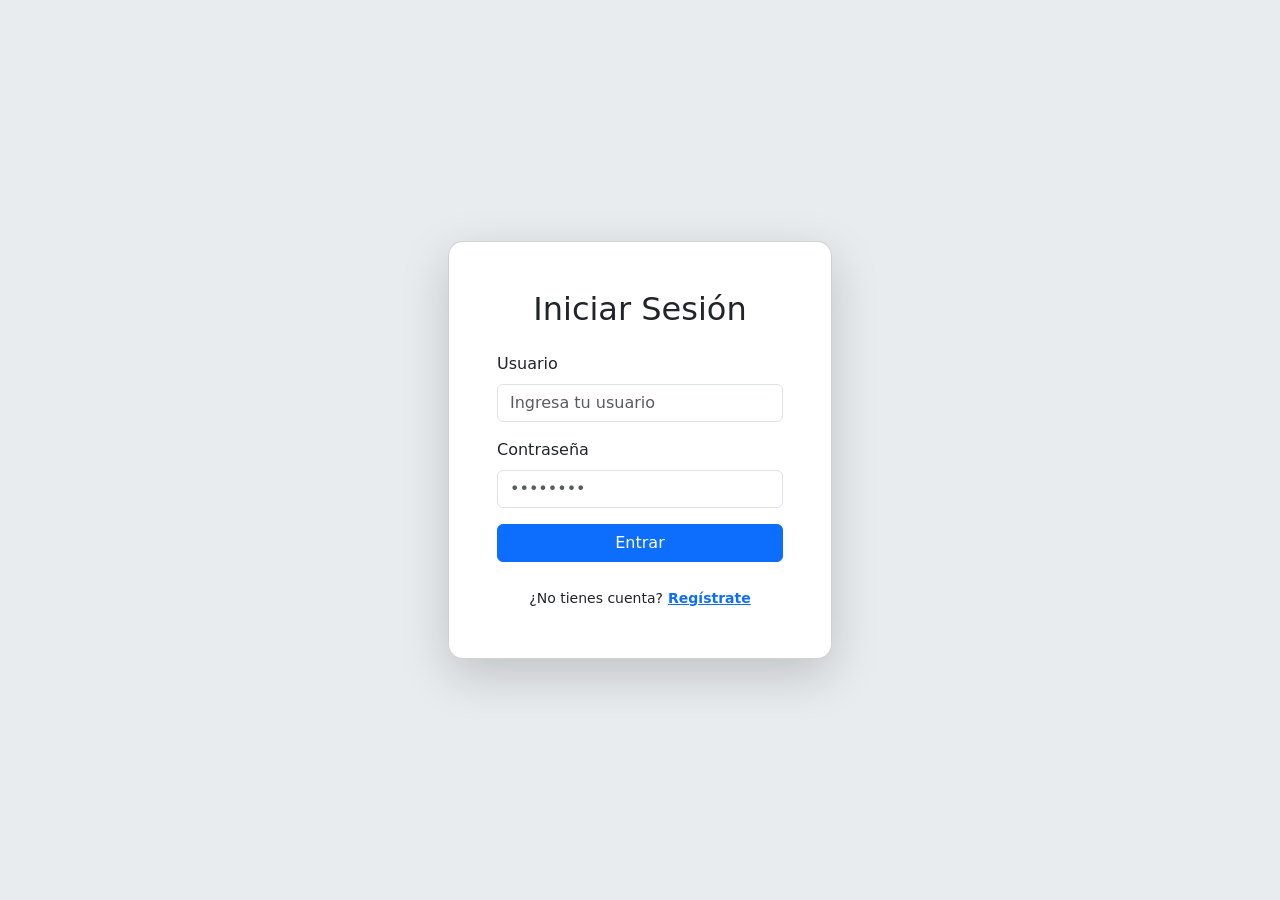
<file: index.html>
<!DOCTYPE html>
<html lang="en">

<head>
    <meta charset="UTF-8">
    <meta name="viewport" content="width=device-width, initial-scale=1.0">
    <title>To-do list diplomado</title>
    <link rel="stylesheet" href="styles.css">
    <link href="https://fonts.googleapis.com/css2?family=Roboto:wght@400;500;700&display=swap" rel="stylesheet">
    <link rel="stylesheet"
        href="https://fonts.googleapis.com/css2?family=Material+Symbols+Outlined:opsz,wght,FILL,GRAD@24,400,0,0" />
</head>

<body>
    <div class="app-container">
        <header>
            <div class="top-bar">
                <div class="profile-pic">
                    <span class="material-symbols-outlined">account_circle</span>
                </div>
            </div>
            <h1>Tasks</h1>
            <nav class="tabs">
                <button class="tab active">To-do list diplomado</button>
                <button class="tab add-list"><span class="material-symbols-outlined">add</span> New list</button>
            </nav>
        </header>

        <main>
            <div class="list-header">
                <h2>To-do list diplomado</h2>
                <div class="list-actions">
                    <button class="icon-btn"><span class="material-symbols-outlined">swap_vert</span></button>
                    <button class="icon-btn"><span class="material-symbols-outlined">more_vert</span></button>
                </div>
            </div>

            <ul id="task-list" class="task-list">
                <li class="task-item">
                    <div class="task-content">
                        <button class="check-btn"><span
                                class="material-symbols-outlined">radio_button_unchecked</span></button>
                        <span class="task-text">Así se ve una tarea</span>
                    </div>
                    <button class="delete-btn"><span class="material-symbols-outlined">delete</span></button>
                </li>
            </ul>
        </main>

        <div class="add-task-container">
            <div class="add-task-input-wrapper">
                <input type="text" id="new-task-input" placeholder="New task">
                <div class="add-task-actions">
                    <div class="left-actions">
                        <button class="icon-btn"><span class="material-symbols-outlined">sort</span></button>
                        <button class="icon-btn"><span class="material-symbols-outlined">schedule</span></button>
                        <button class="icon-btn"><span class="material-symbols-outlined">star_border</span></button>
                    </div>
                    <button id="save-task-btn" class="save-btn">Save</button>
                </div>
            </div>
        </div>
    </div>
    <script>
        const accountData = localStorage.getItem('userAccount');
        let isAuthenticated = false;

        if (accountData && accountData !== "null") {
            try {
                const userObj = JSON.parse(accountData);
                // Verificamos que realmente tenga la estructura de usuario guardada
                if (userObj && userObj.username) {
                    isAuthenticated = true;
                }
            } catch (e) {
                console.error("Error leyendo userAccount:", e);
            }
        }

        if (!isAuthenticated) {
            alert('¡No estás autenticado! Redirigiendo al login...');
            window.location.href = 'login.html';
        }
    </script>
    <script src="script.js?v=2"></script>
</body>

</html>
</file>
<file: styles.css>
:root {
    --bg-color: #1a1a1f;
    --surface-color: #202124;
    --text-primary: #e8eaed;
    --text-secondary: #9aa0a6;
    --accent-color: #8ab4f8;
    --border-color: #3c4043;
    --hover-color: rgba(255, 255, 255, 0.08);
}

* {
    box-sizing: border-box;
    margin: 0;
    padding: 0;
}

body {
    font-family: 'Roboto', sans-serif;
    background-color: var(--bg-color);
    color: var(--text-primary);
    display: flex;
    justify-content: center;
    min-height: 100vh;
}

.app-container {
    width: 100%;
    max-width: 412px; /* Emular ancho de celular */
    background-color: var(--bg-color);
    display: flex;
    flex-direction: column;
    height: 100vh;
    overflow: hidden;
}

/* Header */
header {
    padding: 16px 16px 0;
    display: flex;
    flex-direction: column;
    gap: 16px;
}

.top-bar {
    display: flex;
    justify-content: flex-end;
}

.profile-pic {
    width: 32px;
    height: 32px;
    display: flex;
    justify-content: center;
    align-items: center;
    color: var(--text-secondary);
}

.profile-pic .material-symbols-outlined {
    font-size: 32px;
}

h1 {
    font-size: 24px;
    font-weight: 500;
    text-align: center;
}

.tabs {
    display: flex;
    overflow-x: auto;
    gap: 16px;
    border-bottom: 1px solid var(--border-color);
    padding-bottom: 0;
    scrollbar-width: none; /* Firefox */
}

.tabs::-webkit-scrollbar {
    display: none; /* Safari and Chrome */
}

.tab {
    background: none;
    border: none;
    color: var(--text-secondary);
    font-size: 14px;
    font-weight: 500;
    cursor: pointer;
    white-space: nowrap;
    padding: 12px 0;
    display: flex;
    align-items: center;
    gap: 4px;
}

.tab.active {
    color: var(--accent-color);
    border-bottom: 2px solid var(--accent-color);
}

.tab.add-list {
    padding-right: 16px;
}

.tab .material-symbols-outlined {
    font-size: 18px;
}

/* Main */
main {
    flex-grow: 1;
    overflow-y: auto;
    padding: 16px;
}

.list-header {
    display: flex;
    justify-content: space-between;
    align-items: center;
    margin-bottom: 16px;
}

.list-header h2 {
    font-size: 18px;
    font-weight: 500;
}

.list-actions {
    display: flex;
    gap: 8px;
}

.icon-btn {
    background: none;
    border: none;
    color: var(--text-primary);
    cursor: pointer;
    display: flex;
    align-items: center;
    justify-content: center;
    width: 40px;
    height: 40px;
    border-radius: 50%;
    transition: background-color 0.2s;
}

.icon-btn:hover {
    background-color: var(--hover-color);
}

/* Task List */
.task-list {
    list-style: none;
    background-color: var(--surface-color);
    border-radius: 12px;
    overflow: hidden;
}

.task-item {
    display: flex;
    justify-content: space-between;
    align-items: center;
    padding: 12px 16px;
    border-bottom: 1px solid var(--border-color);
}

.task-item:last-child {
    border-bottom: none;
}

.task-content {
    display: flex;
    align-items: center;
    gap: 16px;
    flex-grow: 1;
}

.check-btn, .delete-btn {
    background: none;
    border: none;
    color: var(--text-secondary);
    cursor: pointer;
    display: flex;
    align-items: center;
    justify-content: center;
    width: 24px;
    height: 24px;
}

.task-text {
    font-size: 16px;
}

/* Add Task Input */
.add-task-container {
    padding: 12px;
    background-color: var(--bg-color);
}

.add-task-input-wrapper {
    background-color: var(--surface-color);
    border-radius: 24px;
    padding: 12px 16px;
    display: flex;
    flex-direction: column;
    gap: 12px;
}

#new-task-input {
    background: none;
    border: none;
    color: var(--text-primary);
    font-size: 16px;
    outline: none;
    width: 100%;
}

#new-task-input::placeholder {
    color: var(--text-secondary);
}

.add-task-actions {
    display: flex;
    justify-content: space-between;
    align-items: center;
}

.left-actions {
    display: flex;
    gap: 8px;
}

.save-btn {
    background: none;
    border: none;
    color: var(--accent-color);
    font-size: 14px;
    font-weight: 500;
    cursor: pointer;
    padding: 8px 16px;
}

.save-btn:disabled {
    color: var(--text-secondary);
    opacity: 0.5;
    cursor: not-allowed;
}
</file>
